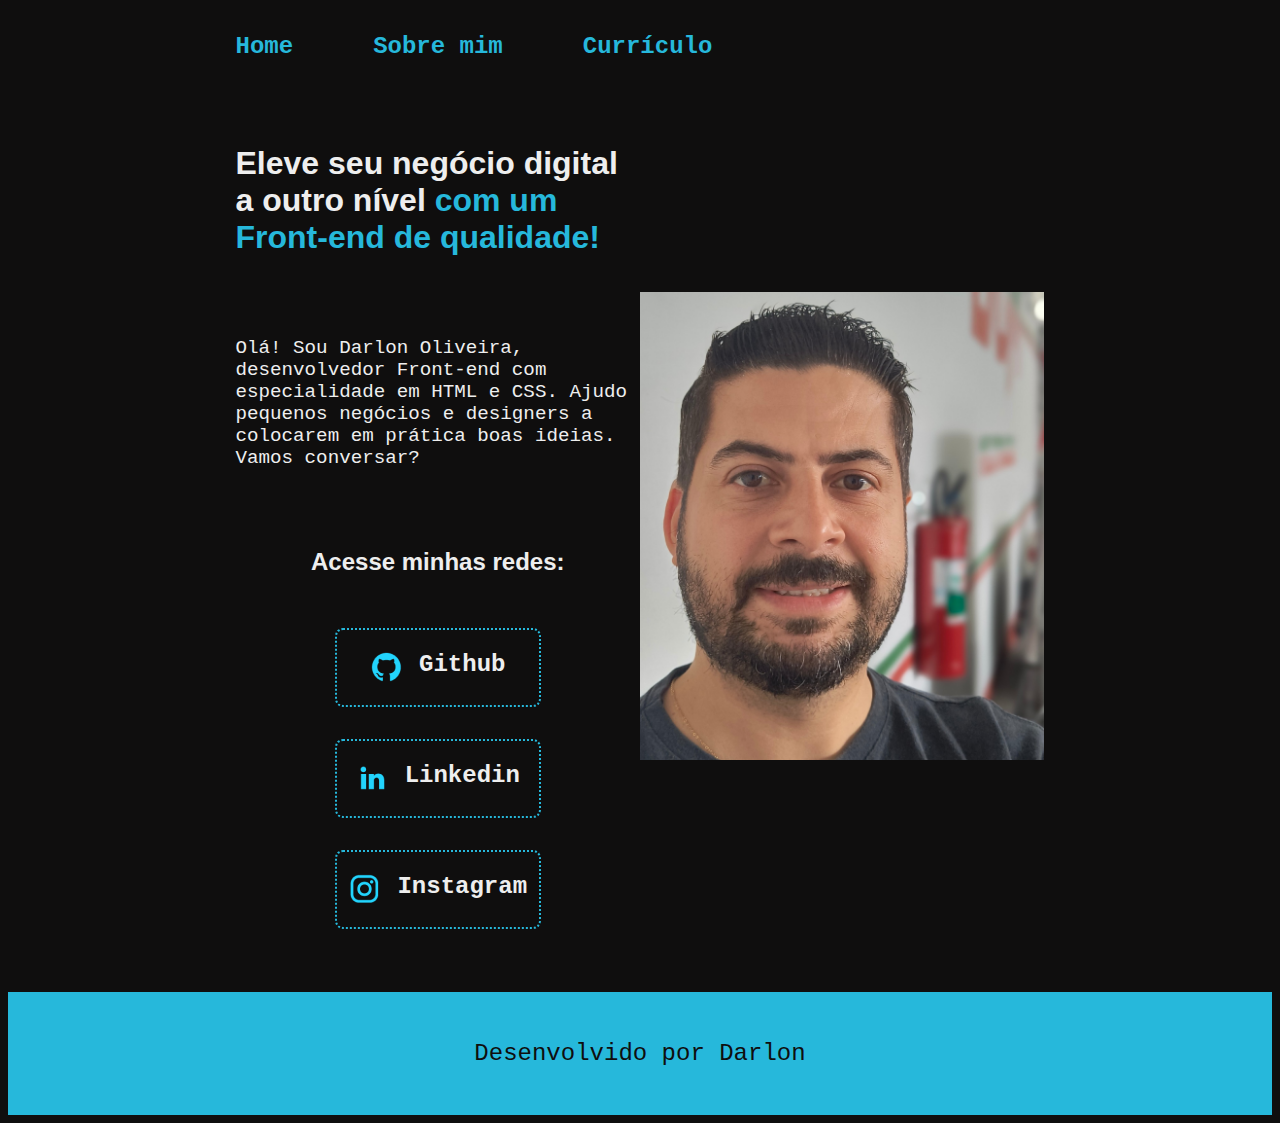
<file: index.html>
<!DOCTYPE html>
<html lang="pt-br">
<head>
    <meta charset="UTF-8">
    <meta http-equiv="X-UA-Compatible" content="IE=edge">
    <meta name="viewport" content="width=device-width, initial-scale=1.0">
    <title>Meu Projeto</title>
    <link rel="stylesheet" href="./styles/style.css">
</head>
<body>
   <header class="cabecalho">
      <nav class="cabecalho__menu">
         <a class="cabecalho__menu__link" href="index.html">Home</a>
         <a class="cabecalho__menu__link" href="about.html">Sobre mim</a>
         <a class="cabecalho__menu__link" href="curriculo.html">Currículo</a>
      </nav>
   </header>
   <main class="apresentacao">
      <section class="apresentacao__conteudo">
         <h1 class="apresentacao__conteudo__titulo">Eleve seu negócio digital a outro nível <strong class="titulo-destaque"> com um Front-end de qualidade!</strong> </h1> 
         <p class="apresentacao__conteudo__texto">Olá! Sou Darlon Oliveira, desenvolvedor Front-end com especialidade em HTML e CSS. Ajudo pequenos negócios e designers a colocarem em prática boas ideias. Vamos conversar?</p>
         <div class="apresentacao__links">
            <h2 class="apresentacao__links__subtitulo">Acesse minhas redes:</h2>
         <a class="apresentacao__links__navegacao" href="https://github.com/Darlon2"> 
           <img src="./assets/github.png">
            Github 
         </a>   
               <a class="apresentacao__links__navegacao" href="https://linkedin.com/in/darlonoliveiraa/"> 
               <img src="./assets/linkedin.png">
               Linkedin 
               </a>
                    <a class="apresentacao__links__navegacao" href="https://www.instagram.com/h.d.e_servicos/"> 
                    <img src="./assets/instagram.png">
                    Instagram
                    </a>
      </div>
   </section>
      <img class="apresentacao__imagem"  src="./assets/image.png" alt="minha foto"> 
   </main>
   <footer class="rodape">
         <p> Desenvolvido por Darlon </p>
   </footer>
</body>
</html>
</file>
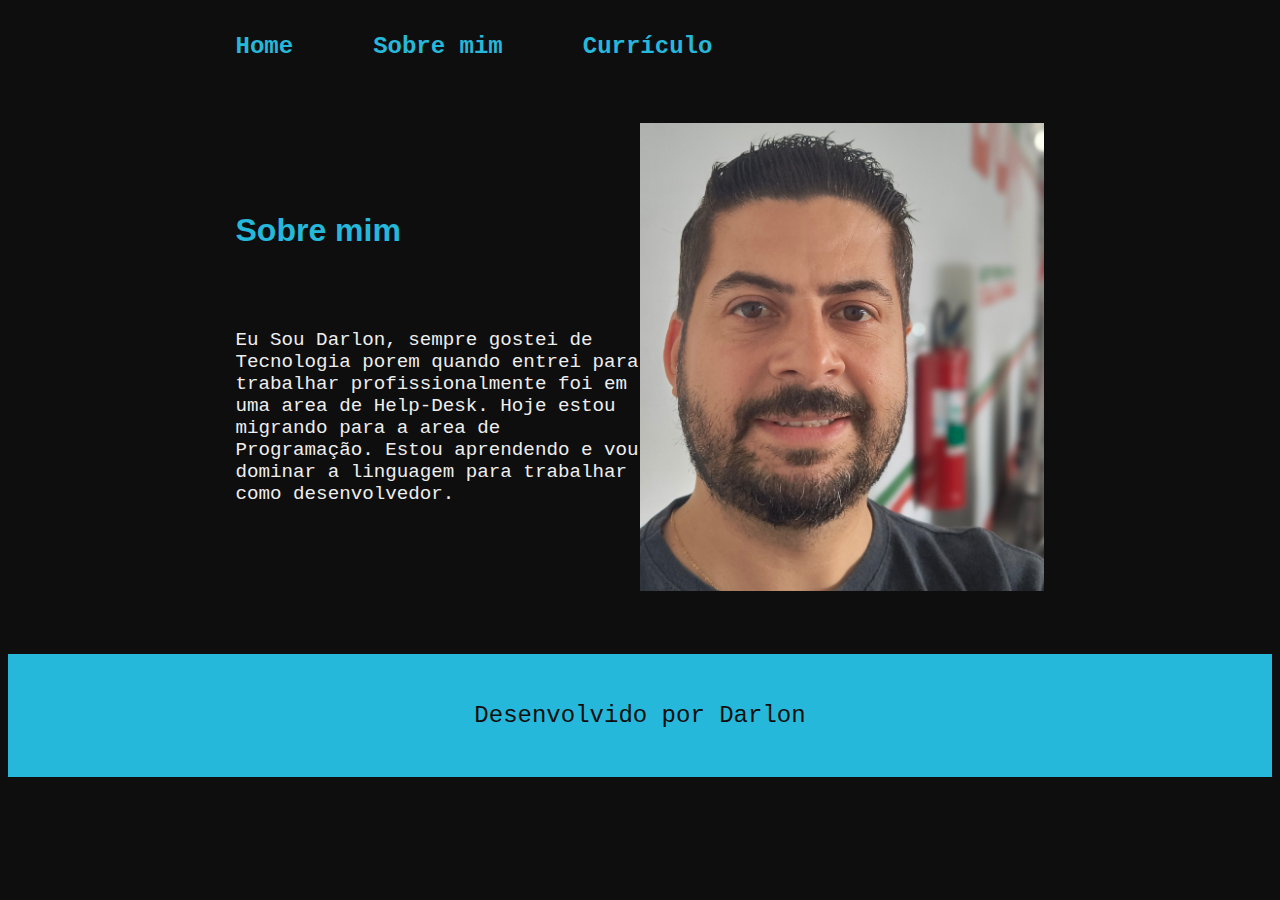
<file: about.html>
<!DOCTYPE html>
<html lang="pt-br">
<head>
    <meta charset="UTF-8">
    <meta http-equiv="X-UA-Compatible" content="IE=edge">
    <meta name="viewport" content="width=device-width, initial-scale=1.0">
    <title>Sobre mim</title>
    <link  rel="stylesheet" href= "./styles/style.css">
</head>
<body>
    <header class="cabecalho">
            <nav class="cabecalho__menu">
               <a class="cabecalho__menu__link" href="index.html">Home</a>
               <a class="cabecalho__menu__link" href="about.html">Sobre mim</a>
               <a class="cabecalho__menu__link" href="curriculo.html">Currículo</a>
            </nav>
    </header>
    <main class="apresentacao">
        <section class="apresentacao__conteudo">
            <h1 class="apresentacao__conteudo__titulo"><strong class="titulo-destaque">Sobre mim</strong></h1>
            <p class="apresentacao__conteudo__texto">Eu Sou Darlon, sempre gostei de Tecnologia porem quando entrei para trabalhar profissionalmente foi em uma area de Help-Desk. Hoje estou migrando para a area de Programação. Estou aprendendo e vou dominar a linguagem para trabalhar como desenvolvedor. </p>
        </section>
        <img class="apresentacao__imagem" src="./assets/image.png" alt="minha foto"> 
    </main>

    <footer class="rodape">
            <p> Desenvolvido por Darlon </p>
    </footer>
</body>
</html>
</file>
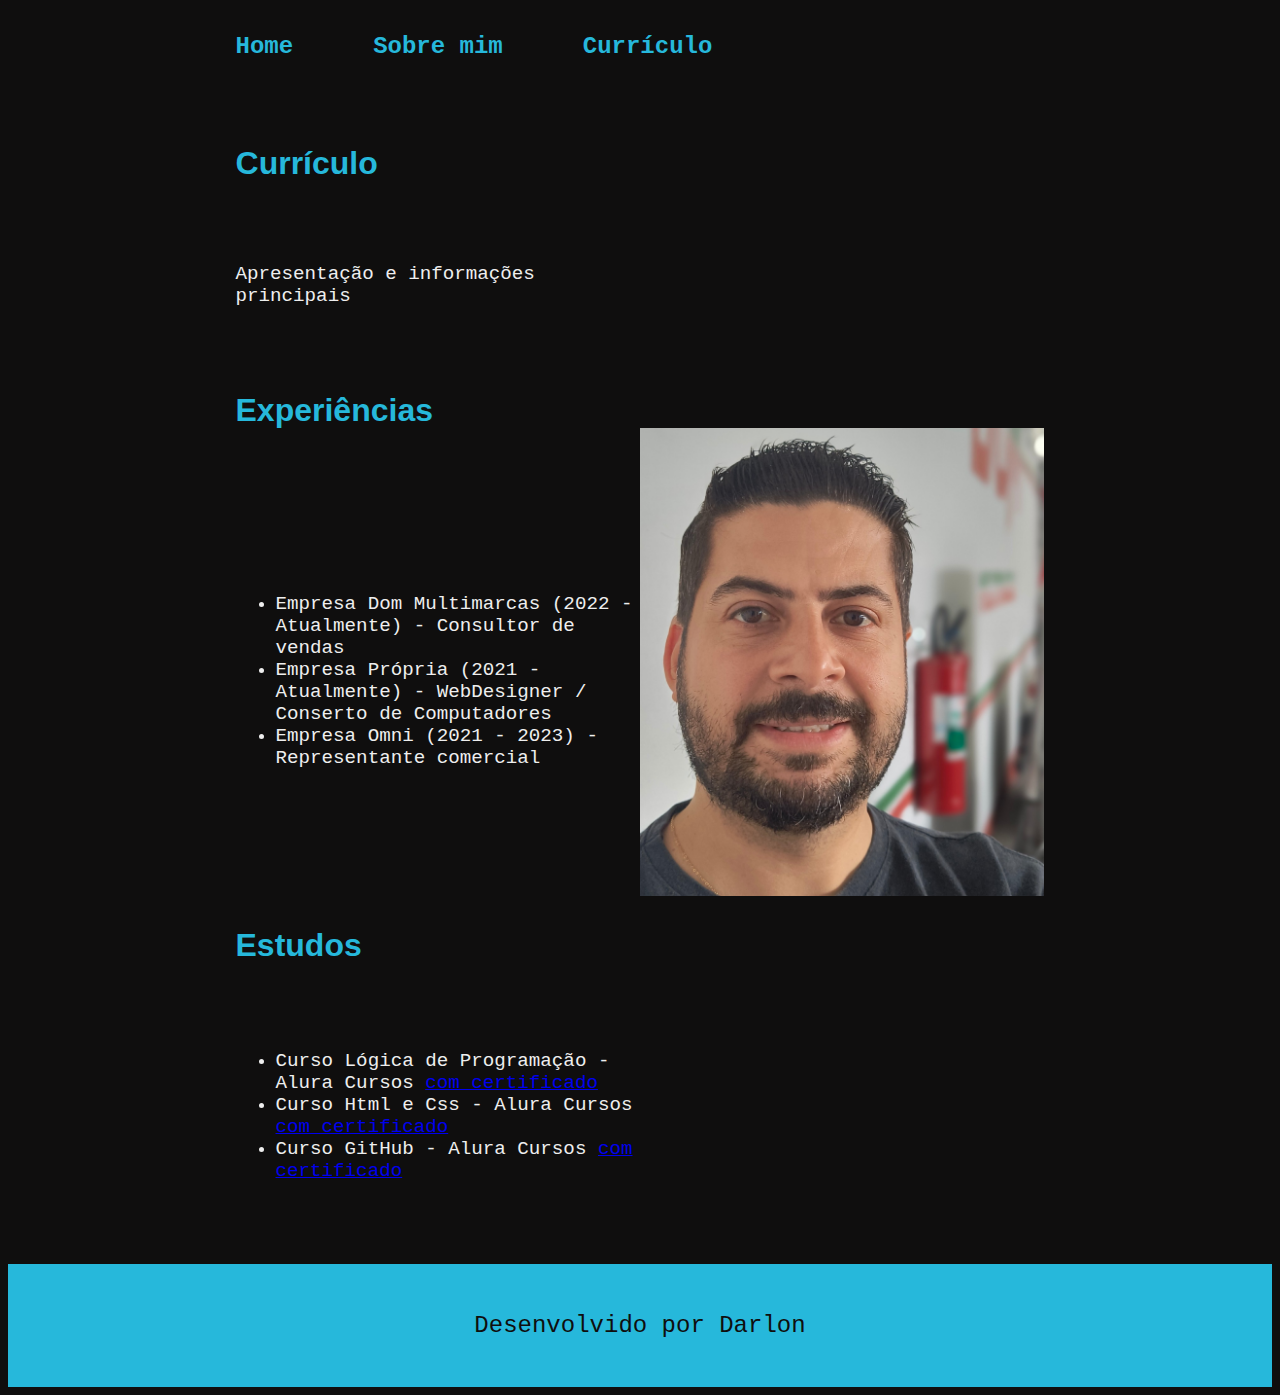
<file: curriculo.html>
<!DOCTYPE html>
<html lang="pt-br">
<head>
    <meta charset="UTF-8">
    <meta http-equiv="X-UA-Compatible" content="IE=edge">
    <meta name="viewport" content="width=device-width, initial-scale=1.0">
    <title>Currículo</title>
    <link  rel="stylesheet" href= "./styles/style.css">
</head>
<body>
    <header class="cabecalho">
            <nav class="cabecalho__menu">
               <a class="cabecalho__menu__link" href="index.html">Home</a>
               <a class="cabecalho__menu__link" href="about.html">Sobre mim</a>
               <a class="cabecalho__menu__link" href="curriculo.html">Currículo</a>
            </nav>
    </header>

    <main class="apresentacao">
        <section class="apresentacao__conteudo">
            <h1 class="apresentacao__conteudo__titulo"><strong class="titulo-destaque">Currículo</strong></h1>
            <p class="apresentacao__conteudo__texto">
                Apresentação e informações principais
            </p>
            <h2 class="apresentacao__conteudo__titulo"><strong class="titulo-destaque">Experiências</strong></h2>
            <p class="apresentacao__conteudo__texto">
            <ul class="apresentacao__conteudo__texto">
                <li> Empresa Dom Multimarcas (2022 - Atualmente) - Consultor de vendas </li>
                <li> Empresa Própria (2021 - Atualmente) - WebDesigner / Conserto de Computadores </li>
                <li> Empresa Omni (2021 - 2023) - Representante comercial </li>
            </ul>
            </p>
            <h2 class="apresentacao__conteudo__titulo"><strong class="titulo-destaque">Estudos</strong></h2>
            <div class="apresentacao__conteudo__texto">
            <ul class="apresentacao__conteudo__texto">
                <li>Curso Lógica de Programação - Alura Cursos <a href="./assets/Darlon Oliveira Da Silva - Curso Lógica de programação_ mergulhe em programação com JavaScript - Alura.pdf">com certificado</a> </li>
                <li>Curso Html e Css - Alura Cursos <a href="./assets/Darlon Oliveira Da Silva - Curso HTML e CSS_ cabeçalho, footer e variáveis CSS - Alura.pdf">com certificado</a></li>
                <li>Curso GitHub - Alura Cursos <a href="./assets/Darlon Oliveira Da Silva - Curso Git e GitHub_ compartilhando e colaborando em projetos - Alura.pdf">com certificado</a></li>
            </ul>
            </div>    
        </section>
        <img class="apresentacao__imagem" src="./assets/image.png" alt="Foto de Darlon">
    </main>
    <footer class="rodape">
        <p> Desenvolvido por Darlon </p>
</footer>

</body>
</html>
</file>
<file: styles/style.css>
@import url('https://fonts.googleapis.com/css2?family=Montserrat:ital,wght@0,100..900;1,100..900&display=swap');

:root {
    --cor-primaria:#0f0e0e;
    --cor-secundaria: #eeeeee;
    --cor-terciaria: #26b8db;
    --cor-hover:quartenaria#541212; 

    --fonte-primaria: "Krona One", sans-serif;
    --fonte-secundaria: 'courier', monospace;

{
    margin:0;
    padding:0;
}

body {
    box-sizing: border-box;
    background-color: var(--cor-primaria);
    color: var(--cor-secundaria);
}

.cabecalho {
    padding: 2% 0% 0% 18%;
}

.cabecalho__menu {
    display: flex;
    gap: 80px;
    
}


.cabecalho__menu__link {
    font-family: var(--fonte-secundaria);
    font-size: 1.5rem;
    font-weight: 600;
    color:var(--cor-terciaria);
    text-decoration: none;
}


.apresentacao {
    
    padding:5% 18%;
    display:flex;
    align-items: center;
    justify-content:space-between;    
}

.apresentacao__conteudo {
    width: 50%;
    display:flex;
    flex-direction: column;
    gap: 40px;
}


.apresentacao__conteudo__titulo {
    font-size: 2.0rem;
    font-family: var(--fonte-primaria)
}

.titulo-destaque { 
    color: var(--cor-terciaria);
}


.apresentacao__conteudo__texto {
    font-size: 1.2rem;
    font-family: var(--fonte-secundaria);
   
}
 

.apresentacao__links {
    display: flex;
    flex-direction: column;
    justify-content: space-between;
    align-items: center;
    gap: 32px;

}

.apresentacao__links__subtitulo {
    font-family: var(--fonte-primaria);
    font-size: 1.5rem;
    display: flex;
    justify-content: center;
    
}


.apresentacao__links__navegacao {
    
    display: flex;
    justify-content: center;    
    gap: 16px;
    border: 2px dotted var(--cor-terciaria);
    width: 50%;
    text-align: center;
    border-radius: 8px;
    font-size: 1.5rem;
    padding: 21.5px 0;
    text-decoration: none;
    font-weight: 600 ;
    color: var(--cor-secundaria);
    font-family: var(--fonte-secundaria);
}


.apresentacao__links__navegacao:hover{
    background-color:var(--cor-hover)
    /* font-size: 1.5rem; */
    /* padding:3%; */
    
}

.apresentacao__imagem {
    width: 50%;
}
.rodape {
    color:var(--cor-primaria);
    background-color: var(--cor-terciaria);
    padding: 24px;
    text-align: center;
    font-family: var(--fonte-secundaria);
    font-size: 1.5rem;
    font-weight:500;
}



.cabecalho__menu__link:hover {
    color: var(--cor-hover);
}
</file>
